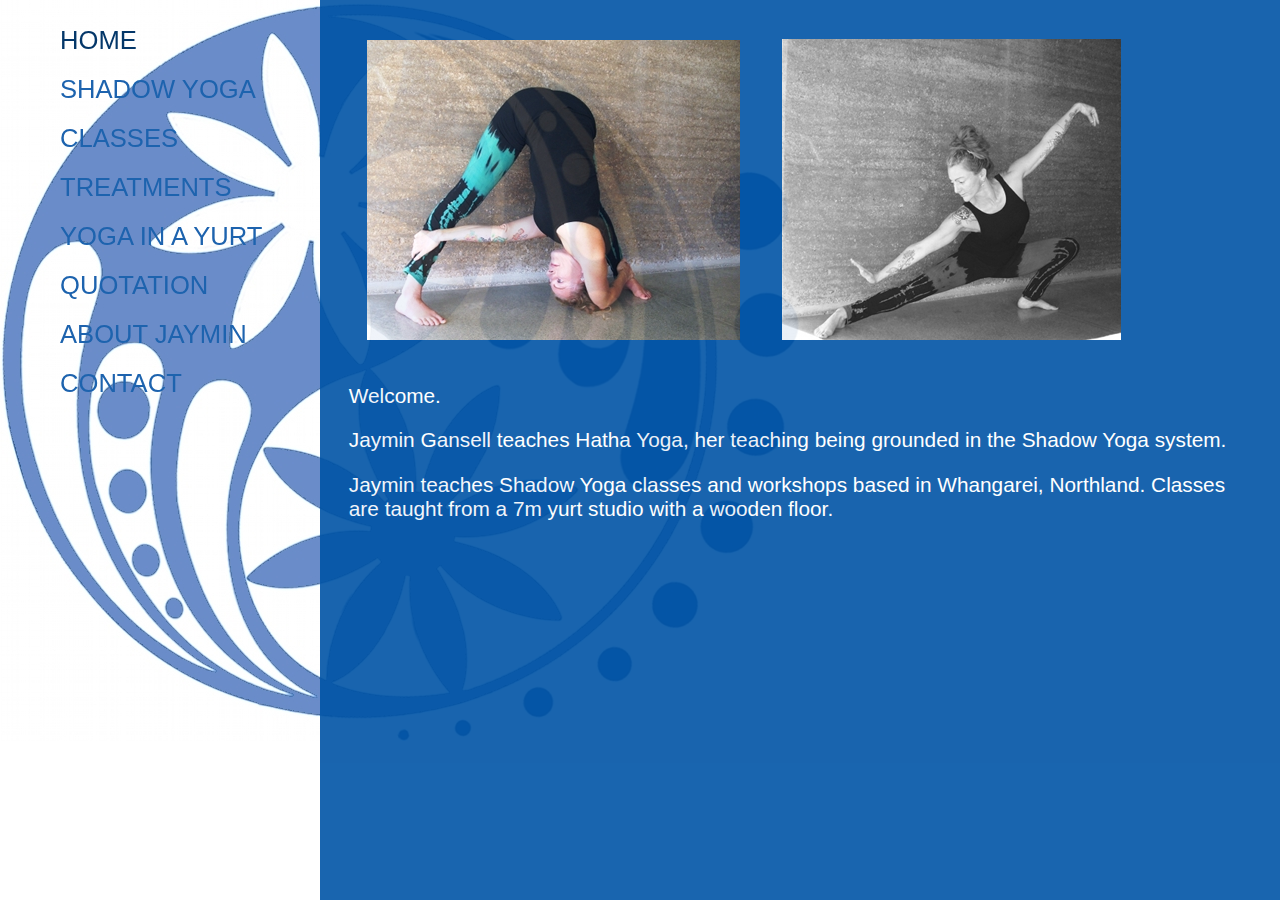
<file: index.html>
<!DOCTYPE html PUBLIC "-//W3C//DTD HTML 4.01//EN">
<html>
<head>
    <title>Shadow Yoga with Jaymin</title>
    <LINK rel="stylesheet" href="ywj.css" type="text/css">
    <script type="text/javascript">

        var _gaq = _gaq || [];
        _gaq.push(['_setAccount', 'UA-12135640-3']);
        _gaq.push(['_trackPageview']);

        (function() {
            var ga = document.createElement('script');
            ga.type = 'text/javascript';
            ga.async = true;
            ga.src = ('https:' == document.location.protocol ? 'https://ssl' : 'http://www') + '.google-analytics.com/ga.js';
            var s = document.getElementsByTagName('script')[0];
            s.parentNode.insertBefore(ga, s);
        })();

    </script>
</head>
<body>
<div id="background">
    <img src="./images/YWJ_LOGO.jpg">
</div>
<div id="content">
    <div class="menu">
        <ul>
            <li><a class="selected" href="./index.html">HOME</a>
            </li>
            <li><a href="./shadow.html">SHADOW YOGA</a>
            </li>
            <li><a href="./classes.html">CLASSES</a>
            </li>
            <li><a href="./treatments.html">TREATMENTS</a>
            </li>
            <li><a href="./yurt.html">YOGA IN A YURT</a>
            </li>
            <li><a href="./quote.html">QUOTATION</a>
            </li>
            <li><a href="./about.html">ABOUT JAYMIN</a>
            </li>
            <li><a href="./contact.html">CONTACT</a>
            </li>
        </ul>
    </div>
    <div class="main">
        <p><img alt="twist" src="./images/DSCF2648gd.JPG">
            <img src="./images/DSCF2652.jpeg" alt="bakastana">
        </p>

        <p>Welcome.
        </p>

        <p>Jaymin Gansell teaches Hatha Yoga, her teaching being grounded in the Shadow Yoga system.
        </p>

        <p>Jaymin teaches Shadow Yoga classes and workshops based in Whangarei, Northland. Classes are taught from a 7m
            yurt studio with a wooden floor.
        </p>
    </div>
</div>
</div>
</div>
</body>
</html>
</file>
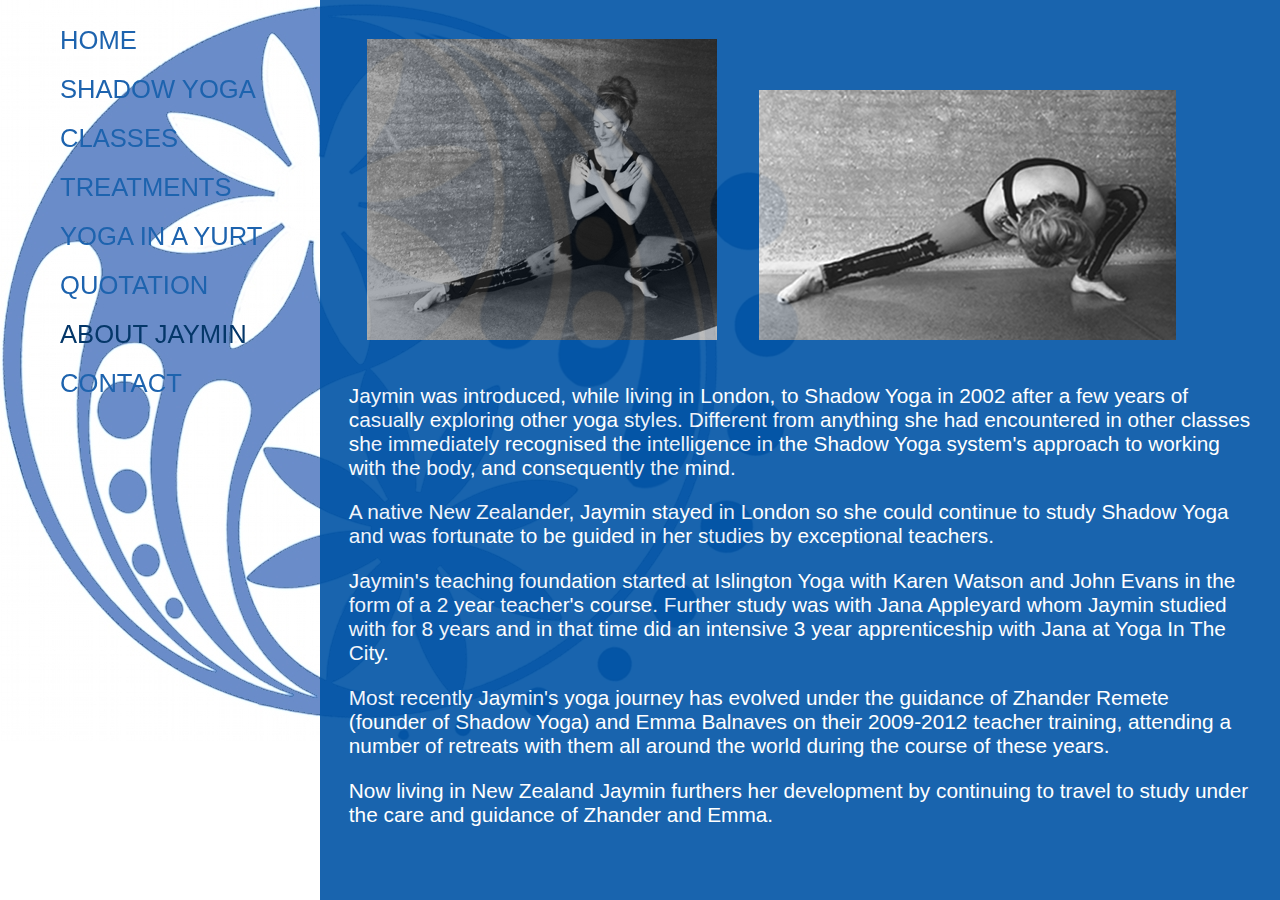
<file: about.html>
<!DOCTYPE html PUBLIC "-//W3C//DTD HTML 4.01//EN">
<html>
<head>
    <title>Shadow Yoga with Jaymin - About Jaymin</title>
    <LINK rel="stylesheet" href="ywj.css" type="text/css">
    <script type="text/javascript">

        var _gaq = _gaq || [];
        _gaq.push(['_setAccount', 'UA-12135640-3']);
        _gaq.push(['_trackPageview']);

        (function() {
            var ga = document.createElement('script');
            ga.type = 'text/javascript';
            ga.async = true;
            ga.src = ('https:' == document.location.protocol ? 'https://ssl' : 'http://www') + '.google-analytics.com/ga.js';
            var s = document.getElementsByTagName('script')[0];
            s.parentNode.insertBefore(ga, s);
        })();

    </script>
</head>
<body>
<div id="background">
    <img src="./images/YWJ_LOGO.jpg">
</div>
<div id="content">
    <div class="menu">
        <ul>
            <li><a href="./index.html">HOME</a>
            </li>
            <li><a href="./shadow.html">SHADOW YOGA</a>
            </li>
            <li><a href="./classes.html">CLASSES</a>
            </li>
            <li><a href="./treatments.html">TREATMENTS</a>
            </li>
            <li><a href="./yurt.html">YOGA IN A YURT</a>
            </li>
            <li><a href="./quote.html">QUOTATION</a>
            </li>
            <li><a class="selected" href="./about.html">ABOUT JAYMIN</a>
            </li>
            <li><a href="./contact.html">CONTACT</a>
            </li>
        </ul>
    </div>
    <div class="main">
        <p><img src="./images/DSCF2628gd_scaled.JPG" alt="virastana">
            <img src="./images/DSCF2669.jpg" alt="sarpa">
        </p>

        <p>Jaymin was introduced, while living in London, to Shadow Yoga in 2002 after a few years of casually exploring
            other yoga styles. Different from anything she had encountered in other classes she immediately recognised
            the intelligence in the Shadow Yoga system's approach to working with the body, and consequently the mind.</p>

        <p>A native New Zealander, Jaymin stayed in London so she could continue to study Shadow Yoga and was
            fortunate to be guided in her studies by exceptional teachers.</p>

        <p>Jaymin's teaching foundation started at Islington Yoga with Karen Watson and John Evans in the form of a
            2 year teacher's course.  Further study was with Jana Appleyard whom Jaymin studied with for 8 years and
            in that time did an intensive 3 year apprenticeship with Jana at Yoga In The City.</p>

        <p>Most recently Jaymin's yoga journey has evolved under the guidance of Zhander Remete (founder of Shadow Yoga)
            and Emma Balnaves on their 2009-2012 teacher training, attending a number of retreats with them all around
            the world during the course of these years.</p>

            <p>Now living in New Zealand Jaymin furthers her development by continuing to travel to study under the
                care and guidance of Zhander and Emma.</p>
    </div>
</div>
</body>
</html>
</file>
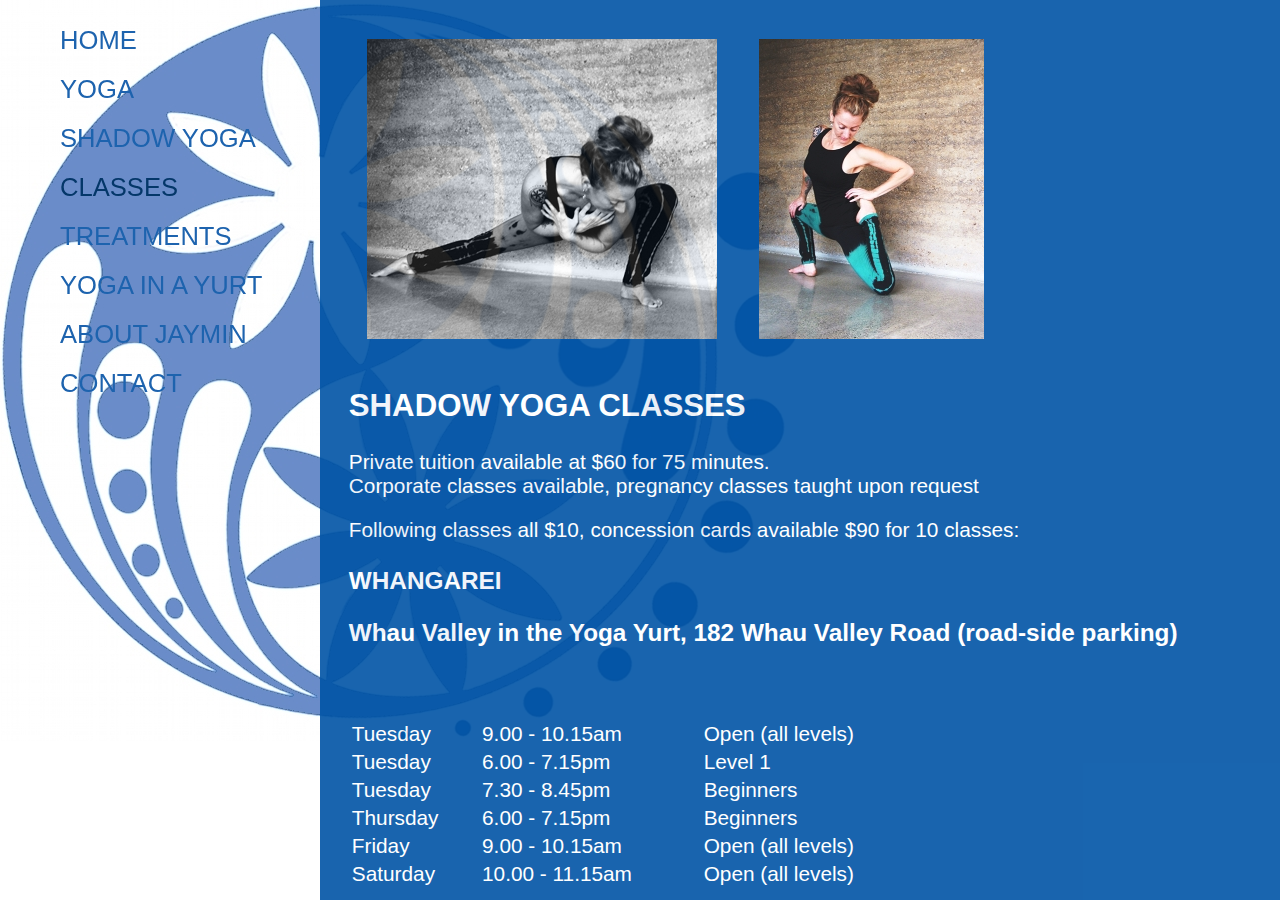
<file: classes.html>
<!DOCTYPE html PUBLIC "-//W3C//DTD HTML 4.01//EN">
<html xmlns="http://www.w3.org/1999/html">
<head>
    <title>Shadow Yoga with Jaymin - Classes</title>
    <LINK rel="stylesheet" href="ywj.css" type="text/css">
    <script type="text/javascript">

        var _gaq = _gaq || [];
        _gaq.push(['_setAccount', 'UA-12135640-3']);
        _gaq.push(['_trackPageview']);

        (function () {
            var ga = document.createElement('script');
            ga.type = 'text/javascript';
            ga.async = true;
            ga.src = ('https:' == document.location.protocol ? 'https://ssl' : 'http://www') + '.google-analytics.com/ga.js';
            var s = document.getElementsByTagName('script')[0];
            s.parentNode.insertBefore(ga, s);
        })();

    </script>
</head>
<body>
<div id="background">
    <img src="./images/YWJ_LOGO.jpg">
</div>
<div id="content">
    <div class="menu">
        <ul>
            <li><a href="./index.html">HOME</a>
            </li>
            <li><a href="./quote.html">YOGA</a>
            </li>
            <li><a href="./shadow.html">SHADOW YOGA</a>
            </li>
            <li><a class="selected" href="./classes.html">CLASSES</a>
            </li>
            <li><a href="./treatments.html">TREATMENTS</a>
            </li>
            <li><a href="./yurt.html">YOGA IN A YURT</a>
            </li>
            <li><a href="./about.html">ABOUT JAYMIN</a>
            </li>
            <li><a href="./contact.html">CONTACT</a>
            </li>
        </ul>
    </div>
    <div class="main">
        <p><img alt="sarpa" src="./images/DSCF2612gd.JPG"> <img src="./images/DSCF2615.JPG" alt="ardhabujang">
        </p>

        <p>

        <h2>SHADOW YOGA CLASSES</h2></p>
        <p>Private tuition available at $60 for 75 minutes.<br>Corporate classes available, pregnancy classes taught
            upon request</p>

        <p>Following classes all $10, concession cards available $90 for 10 classes:</p>

        <h3>WHANGAREI</h3></p>
        <p>

        <p>

        <h3>Whau Valley in the Yoga Yurt, 182 Whau Valley Road (road-side parking)</h3></p>

        <p>
        <table style="width: 60%;margin-left: 3%;">
            <tr>
                <td>Tuesday</td>
                <td>9.00 - 10.15am</td>
                <td>Open (all levels)</td>
            </tr>
            <tr>
                <td>Tuesday</td>
                <td>6.00 - 7.15pm</td>
                <td>Level 1</td>
            </tr>
            <tr>
                <td>Tuesday</td>
                <td>7.30 - 8.45pm</td>
                <td>Beginners</td>
            </tr>
            <tr>
                <td>Thursday</td>
                <td>6.00 - 7.15pm</td>
                <td>Beginners</td>
            </tr>
            <tr>
                <td>Friday</td>
                <td>9.00 - 10.15am</td>
                <td>Open (all levels)</td>
            </tr>
            <tr>
                <td>Saturday</td>
                <td>10.00 - 11.15am</td>
                <td>Open (all levels)</td>
            </tr>
        </p>

        <br><br>
    </div>
</div>
</body>
</html>
</file>
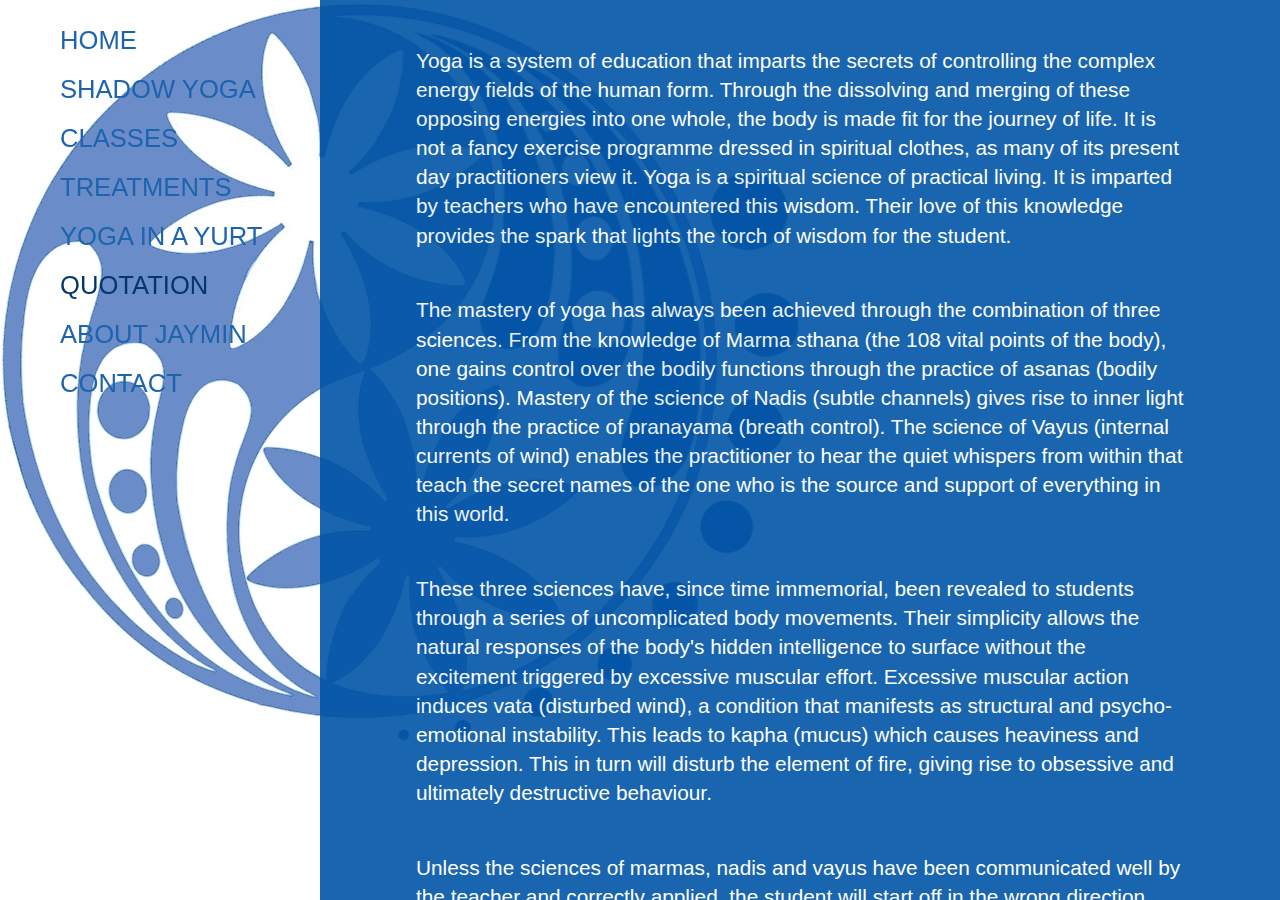
<file: quote.html>
<!DOCTYPE html PUBLIC "-//W3C//DTD HTML 4.01//EN">
<html>
<head>
    <title>Shadow Yoga with Jaymin</title>
    <LINK rel="stylesheet" href="ywj.css" type="text/css">
    <script type="text/javascript">

        var _gaq = _gaq || [];
        _gaq.push(['_setAccount', 'UA-12135640-3']);
        _gaq.push(['_trackPageview']);

        (function() {
            var ga = document.createElement('script');
            ga.type = 'text/javascript';
            ga.async = true;
            ga.src = ('https:' == document.location.protocol ? 'https://ssl' : 'http://www') + '.google-analytics.com/ga.js';
            var s = document.getElementsByTagName('script')[0];
            s.parentNode.insertBefore(ga, s);
        })();

    </script>
</head>
<body>
<div id="background">
    <img src="./images/YWJ_LOGO.jpg">
</div>
<div id="content">
    <div class="menu">
        <ul>
            <li><a href="./index.html">HOME</a>
            </li>
            <li><a href="./shadow.html">SHADOW YOGA</a>
            </li>
            <li><a href="./classes.html">CLASSES</a>
            </li>
            <li><a href="./treatments.html">TREATMENTS</a>
            </li>
            <li><a href="./yurt.html">YOGA IN A YURT</a>
            </li>
            <li><a class="selected" href="./quote.html">QUOTATION</a>
            </li>
            <li><a href="./about.html">ABOUT JAYMIN</a>
            </li>
            <li><a href="./contact.html">CONTACT</a>
            </li>
        </ul>
    </div>
    <div class="main">
        <p class="quote">Yoga is a system of education that imparts the secrets of controlling the complex energy fields of the human form. Through the dissolving and merging of these opposing energies into one whole, the body is made fit for the journey of life. It is not a fancy exercise programme dressed in spiritual clothes, as many of its present day practitioners view it. Yoga is a spiritual science of practical living. It is imparted by teachers who have encountered this wisdom. Their love of this knowledge provides the spark that lights the torch of wisdom for the student.</p>
        <p class="quote">The mastery of yoga has always been achieved through the combination of three sciences. From the knowledge of Marma sthana (the 108 vital points of the body), one gains control over the bodily functions through the practice of asanas (bodily positions). Mastery of the science of Nadis (subtle channels) gives rise to inner light through the practice of pranayama (breath control). The science of Vayus (internal currents of wind) enables the practitioner to hear the quiet whispers from within that teach the secret names of the one who is the source and support of everything in this world.</p>
        <p class="quote">These three sciences have, since time immemorial, been revealed to students through a series of uncomplicated body movements. Their simplicity allows the natural responses of the body's hidden intelligence to surface without the excitement triggered by excessive muscular effort. Excessive muscular action induces vata (disturbed wind), a condition that manifests as structural and psycho-emotional instability. This leads to kapha (mucus) which causes heaviness and depression. This in turn will disturb the element of fire, giving rise to obsessive and ultimately destructive behaviour.</p>
        <p class="quote">Unless the sciences of marmas, nadis and vayus have been communicated well by the teacher and correctly applied, the student will start off in the wrong direction and move inexorably towards a state of profound disharmony. The outcome of correct practice is harmony, which is the true state of wisdom called Yoga.</p>
        <p class="quote">The teacher only exists to prepare the student so that the steady light of the student's own wisdom will illuminate his own path. There are no guides to the path of life and the same path can never be walked twice since it is personal and unique. The laws of this journey are that each step is unrepeatable and unforeseen. One has no option but to respond to the demands of this real adventure. Everything is constantly moving and changing as one stage dissolves into the next to reveal new configurations, climates and landscapes.</p>
        <p align="right">Zhander Remete</p>
        <p align="right" style="font-style: italic">founder of Shadow Yoga</p>
    </div>
</div>
</div>
</div>
</body>
</html>
</file>
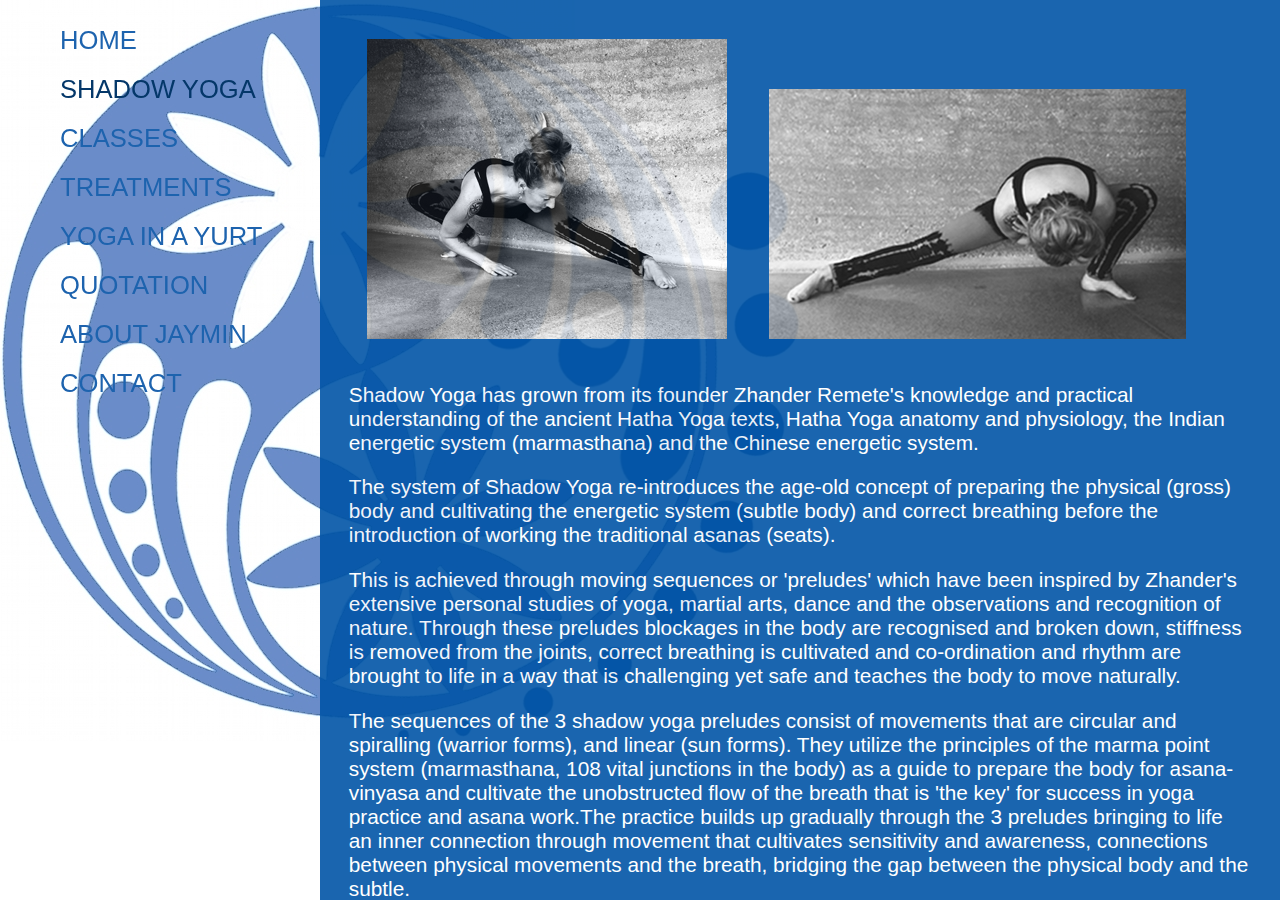
<file: shadow.html>
<!DOCTYPE html PUBLIC "-//W3C//DTD HTML 4.01//EN">
<html>
<head>
    <title>Shadow Yoga with Jaymin - About Shadow Yoga</title>
    <LINK rel="stylesheet" href="ywj.css" type="text/css">
    <script type="text/javascript">

        var _gaq = _gaq || [];
        _gaq.push(['_setAccount', 'UA-12135640-3']);
        _gaq.push(['_trackPageview']);

        (function() {
            var ga = document.createElement('script');
            ga.type = 'text/javascript';
            ga.async = true;
            ga.src = ('https:' == document.location.protocol ? 'https://ssl' : 'http://www') + '.google-analytics.com/ga.js';
            var s = document.getElementsByTagName('script')[0];
            s.parentNode.insertBefore(ga, s);
        })();

    </script>
</head>
<body>
<div id="background">
    <img src="./images/YWJ_LOGO.jpg">
</div>
<div id="content">
    <div class="menu">
        <ul>
            <li><a href="./index.html">HOME</a>
            </li>
            <li><a class="selected" href="./shadow.html">SHADOW YOGA</a>
            </li>
            <li><a href="./classes.html">CLASSES</a>
            </li>
            <li><a href="./treatments.html">TREATMENTS</a>
            </li>
            <li><a href="./yurt.html">YOGA IN A YURT</a>
            </li>
            <li><a href="./quote.html">QUOTATION</a>
            </li>
            <li><a href="./about.html">ABOUT JAYMIN</a>
            </li>
            <li><a href="./contact.html">CONTACT</a>
            </li>
        </ul>
    </div>
    <div class="main">
        <p><img alt="karkottika" src="./images/DSCF2613gd.JPG"> <img src="./images/DSCF2669.jpg" alt="sarpa">
        </p>

        <p>Shadow Yoga has grown from its founder Zhander Remete's knowledge and practical understanding of the ancient
            Hatha Yoga texts, Hatha Yoga anatomy and physiology, the Indian energetic system (marmasthana) and the
            Chinese energetic system.
        </p>

        <p>The system of Shadow Yoga re-introduces the age-old concept of preparing the physical (gross) body and
            cultivating the energetic system (subtle body) and correct breathing before the introduction of working the
            traditional asanas (seats).
        </p>

        <p>This is achieved through moving sequences or 'preludes' which have been inspired by Zhander's extensive
            personal studies of yoga, martial arts, dance and the observations and recognition of nature. Through these
            preludes blockages in the body are recognised and broken down, stiffness is removed from the joints, correct
            breathing is cultivated and co-ordination and rhythm are brought to life in a way that is challenging yet
            safe and teaches the body to move naturally.
        </p>

        <p>The sequences of the 3 shadow yoga preludes consist of movements that are circular and spiralling (warrior
            forms), and linear (sun forms). They utilize the principles of the marma point system (marmasthana, 108
            vital junctions in the body) as a guide to prepare the body for asana-vinyasa and cultivate the unobstructed
            flow of the breath that is 'the key' for success in yoga practice and asana work.The practice builds up
            gradually through the 3 preludes bringing to life an inner connection through movement that cultivates
            sensitivity and awareness, connections between physical movements and the breath, bridging the gap between
            the physical body and the subtle.
        </p>

        <p>

        <h2>Shadow Yoga Preludes</h2></p>
        <p>

        <h3>The Balakrama - stepping into strength</h3></p>
        <p>A dynamic leg working form that builds strength and stamina, strengthens the bone and develops the
            co-ordination of the hands, feet, and breath together. The legwork improves the downward energy bringing
            grounding and stability. Uddiyana Bandha is introduced to cultivate the breath, stimulate the inner fire
            (agni) and teach the body to engage from the centre.</p>

        <p>

        <h3>Chaya Yoddha Sanchalanam - churning of the Shadow Warrior</h3></p>
        <p>This flowing and spiralling form refines co-ordination and movement of the breath. The work of the warrior
            and sun forms deepens combined with the legwork the hips and waist come to life, energy within the body is
            'stirred', or moved, through the energetic channels.</p>

        <p>

        <h3>Kartikkeya Mandalam - Garland of Light</h3></p>
        <p>This form moves in a circular flow of demanding stances with deep waist work and a longer length of breath.
            It releases deeply held restrictions, particularly in the upper back, chest and shoulders, develops,
            refines, and directs the internal energy and prepares the yoga aspirant for asana work.</p>

        <p>These preludes cultivate and encourage the yoga student's own inherent pattern of natural movement to emerge
            and become a guide in the cultivation towards the practice of individual freestyle.
        </p>
    </div>
</div>
</div>
</div>
</body>
</html>
</file>
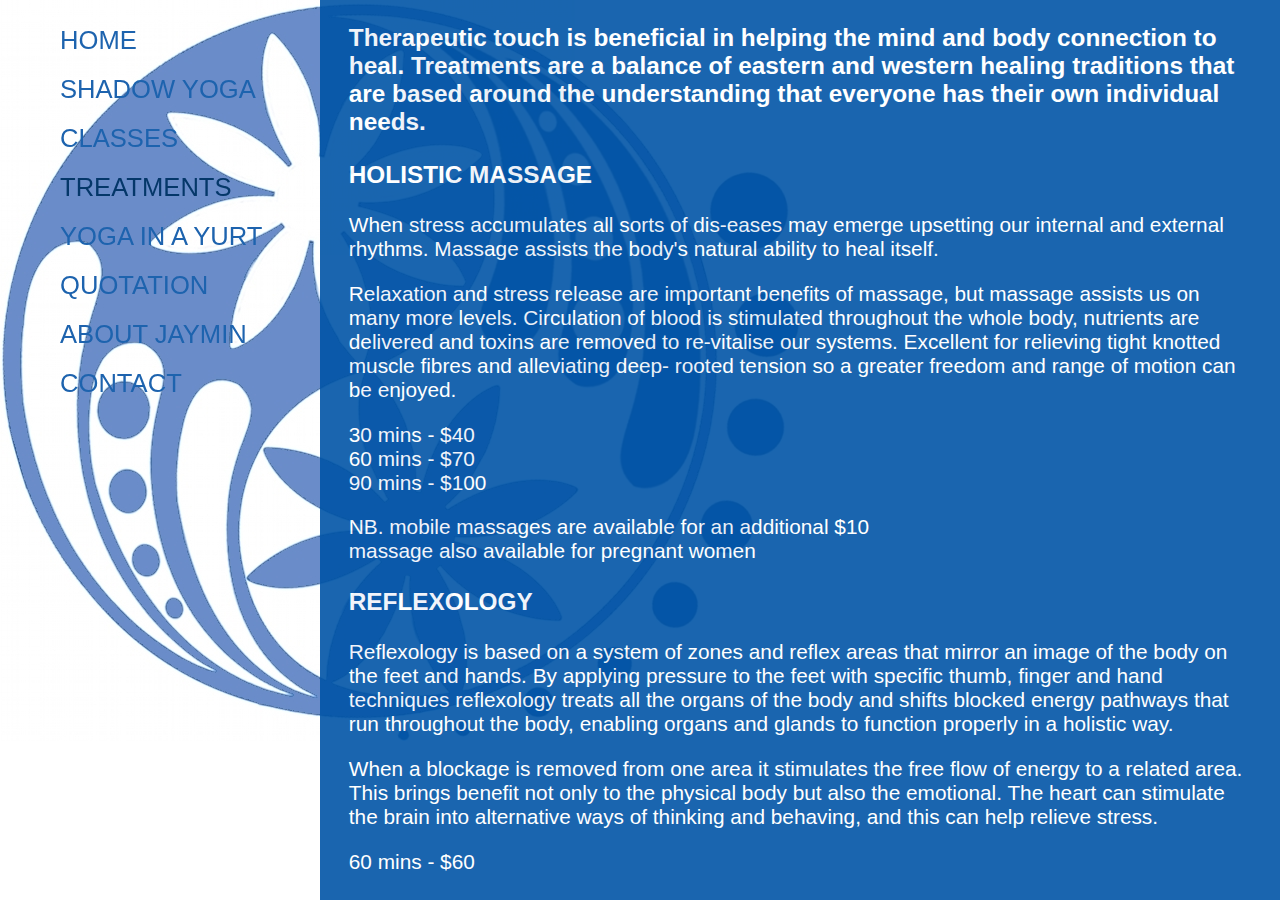
<file: treatments.html>
<!DOCTYPE html PUBLIC "-//W3C//DTD HTML 4.01//EN">
<html>
<head>
    <title>Shadow Yoga with Jaymin - Treatments</title>
    <LINK rel="stylesheet" href="ywj.css" type="text/css">
    <script type="text/javascript">

        var _gaq = _gaq || [];
        _gaq.push(['_setAccount', 'UA-12135640-3']);
        _gaq.push(['_trackPageview']);

        (function() {
            var ga = document.createElement('script');
            ga.type = 'text/javascript';
            ga.async = true;
            ga.src = ('https:' == document.location.protocol ? 'https://ssl' : 'http://www') + '.google-analytics.com/ga.js';
            var s = document.getElementsByTagName('script')[0];
            s.parentNode.insertBefore(ga, s);
        })();

    </script>
</head>
<body>
<div id="background">
    <img src="./images/YWJ_LOGO.jpg">
</div>
<div id="content">
    <div class="menu">
        <ul>
            <li><a href="./index.html">HOME</a>
            </li>
            <li><a href="./shadow.html">SHADOW YOGA</a>
            </li>
            <li><a href="./classes.html">CLASSES</a>
            </li>
            <li><a class="selected" href="./treatments.html">TREATMENTS</a>
            </li>
            <li><a href="./yurt.html">YOGA IN A YURT</a>
            </li>
            <li><a href="./quote.html">QUOTATION</a>
            </li>
            <li><a href="./about.html">ABOUT JAYMIN</a>
            </li>
            <li><a href="./contact.html">CONTACT</a>
            </li>
        </ul>
    </div>
    <div class="main">

        <p>

        <h3>Therapeutic touch is beneficial in helping the mind and body connection to heal. Treatments are a balance of
            eastern and western healing traditions that are based around the understanding that everyone has their own
            individual needs.</h3></p>
        <p>

        <h3>HOLISTIC MASSAGE</h3></p>
        <p>When stress accumulates all sorts of dis-eases may emerge upsetting our internal and external rhythms.
            Massage assists the body's natural ability to heal itself.</p>

        <p>Relaxation and stress release are important benefits of massage, but massage assists us on many more levels.
            Circulation of blood is stimulated throughout the whole body, nutrients are delivered and toxins are removed
            to re-vitalise our systems. Excellent for relieving tight knotted muscle fibres and alleviating deep- rooted
            tension so a greater freedom and range of motion can be enjoyed.</p>

        <p>30 mins - $40<br>
            60 mins - $70<br>
            90 mins - $100</p>

        <p>NB. mobile massages are available for an additional $10<br>
            massage also available for pregnant women</p>

        <p>

        <h3>REFLEXOLOGY</h3></p>
        <p>Reflexology is based on a system of zones and reflex areas that mirror an image of the body on the feet and
            hands. By applying pressure to the feet with specific thumb, finger and hand techniques reflexology treats
            all the organs of the body and shifts blocked energy pathways that run throughout the body, enabling organs
            and glands to function properly in a holistic way.</p>

        <p>When a blockage is removed from one area it stimulates the free flow of energy to a related area. This brings
            benefit not only to the physical body but also the emotional. The heart can stimulate the brain into
            alternative ways of thinking and behaving, and this can help relieve stress.</p>

        <p>60 mins - $60</p>

        <p>

        <h3>ORGANIC FACIAL MASSAGE</h3></p>
        <p>An organic holistic relaxing facial and massage treatment to revitalise and nurture your face and reduce
            stress and tensions that build up in your head, neck and shoulder area. This facial massage does not use
            steam or extractions. Instead warm organic muslin compresses are used with organic essential oil therapy to
            deeply cleanse the skin, soften the dead skin cells and open up the pores. Followed by cleansing,
            exfoliating, balancing and hydration, facial massage with lymph drainage, mask and moisturiser. It
            rejuvenates your skin and re-invigorates you.</p>

        <p>60 mins - $60</p>

        <p>Combinations (75 minutes) Back and shoulder massage with organic facial $90</p>

        <p>Reflexology with organic facial $90</p>
    </div>
</div>
</div>
</div>
</body>
</html>
</file>
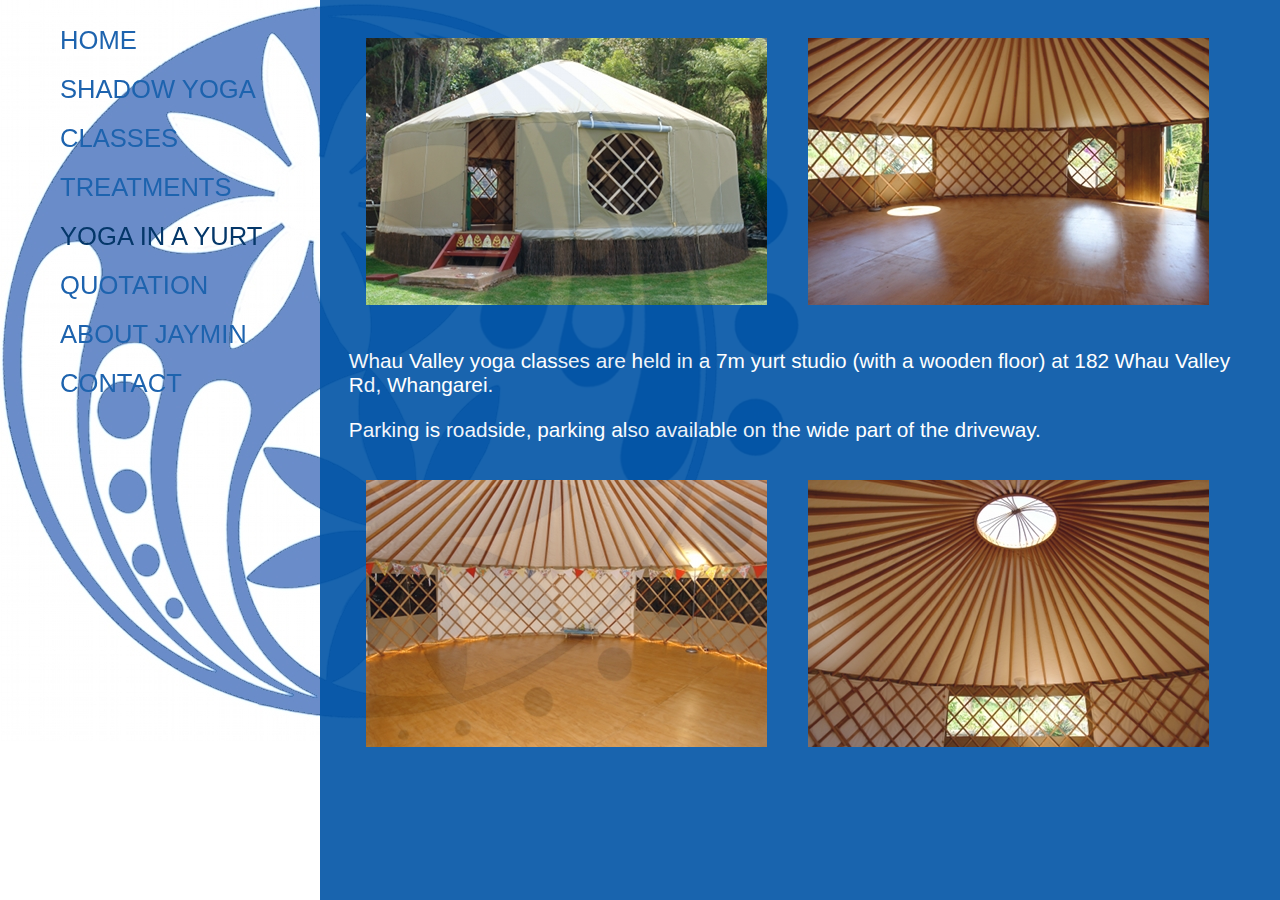
<file: yurt.html>
<!DOCTYPE html PUBLIC "-//W3C//DTD HTML 4.01//EN">
<html>
<head>
    <title>Shadow Yoga with Jaymin - Yoga in a Yurt</title>
    <LINK rel="stylesheet" href="ywj.css" type="text/css">
    <script type="text/javascript">

        var _gaq = _gaq || [];
        _gaq.push(['_setAccount', 'UA-12135640-3']);
        _gaq.push(['_trackPageview']);

        (function() {
            var ga = document.createElement('script');
            ga.type = 'text/javascript';
            ga.async = true;
            ga.src = ('https:' == document.location.protocol ? 'https://ssl' : 'http://www') + '.google-analytics.com/ga.js';
            var s = document.getElementsByTagName('script')[0];
            s.parentNode.insertBefore(ga, s);
        })();

    </script>
</head>
<body>
<div id="background">
    <img src="./images/YWJ_LOGO.jpg" alt="">
</div>
<div id="content">
    <div class="menu">
        <ul>
            <li><a href="./index.html">HOME</a>
            </li>
            <li><a href="./shadow.html">SHADOW YOGA</a>
            </li>
            <li><a href="./classes.html">CLASSES</a>
            </li>
            <li><a href="./treatments.html">TREATMENTS</a>
            </li>
            <li><a class="selected" href="./yurt.html">YOGA IN A YURT</a>
            </li>
            <li><a href="./quote.html">QUOTATION</a>
            </li>
            <li><a href="./about.html">ABOUT JAYMIN</a>
            </li>
            <li><a href="./contact.html">CONTACT</a>
            </li>
        </ul>
    </div>
    <div class="main">
        <p style="width: 880px;"><img alt="yurt" src="./images/yurt3.jpg"> <img src="./images/yurt4.JPG" alt="yurt">
        </p>

        <p>Whau Valley yoga classes are held in a 7m yurt studio (with a wooden floor)
        at 182 Whau Valley Rd, Whangarei.</p>

        <p>Parking is roadside, parking also available on the wide part of the driveway.</p>
        <p style="width: 880px;"><img alt="yurt" src="./images/yurt5.jpg"> <img src="./images/yurt6.jpg" alt="yurt">
        </p>
    </div>
</div>
</body>
</html>
</file>
<file: ywj.css>
html, body {
			font-family: arial;
			margin: 0;
			height: 100%;
		}
		#background {
			position:fixed; 
			top:0; 
			left:0; 
			width:100%; 
			height:100%;
		}
		#content {
			position:relative; 
			z-index:1;
			height: 100%;
		}
		div.menu {
			width: 25%;
			float: left;
		}
		div.main {
			float: right;
			width: 75%;
			height: 100%;
			font-size: 1.3em;
			color: white;
			background-color: rgb(0,84,166);
			opacity: 0.9;
			overflow: auto;
		}
		div.main p, h3, h2{
			margin-left: 3%;
			margin-right: 3%;
		}
        div.main p.quote {
            line-height: 1.4em;
            margin-left: 10%;
            margin-right: 10%;
            margin-top: 2.2em;
        }
		div.main img {
			margin: 2%;
		}
		ul {
			list-style-type: none;
			font-size: 1.6em;
		}
		li {
			margin: 20px;
		}
		a.selected, a:hover {
			color: rgb(4,55,105);
		}
		a {
			text-decoration: none;			
			color: rgb(29,99,174);
			font-size: 1em;
		}
		div.main a {
			color: white;
			text-decoration: underline;			
			font-weight: bold;
		}
</file>
